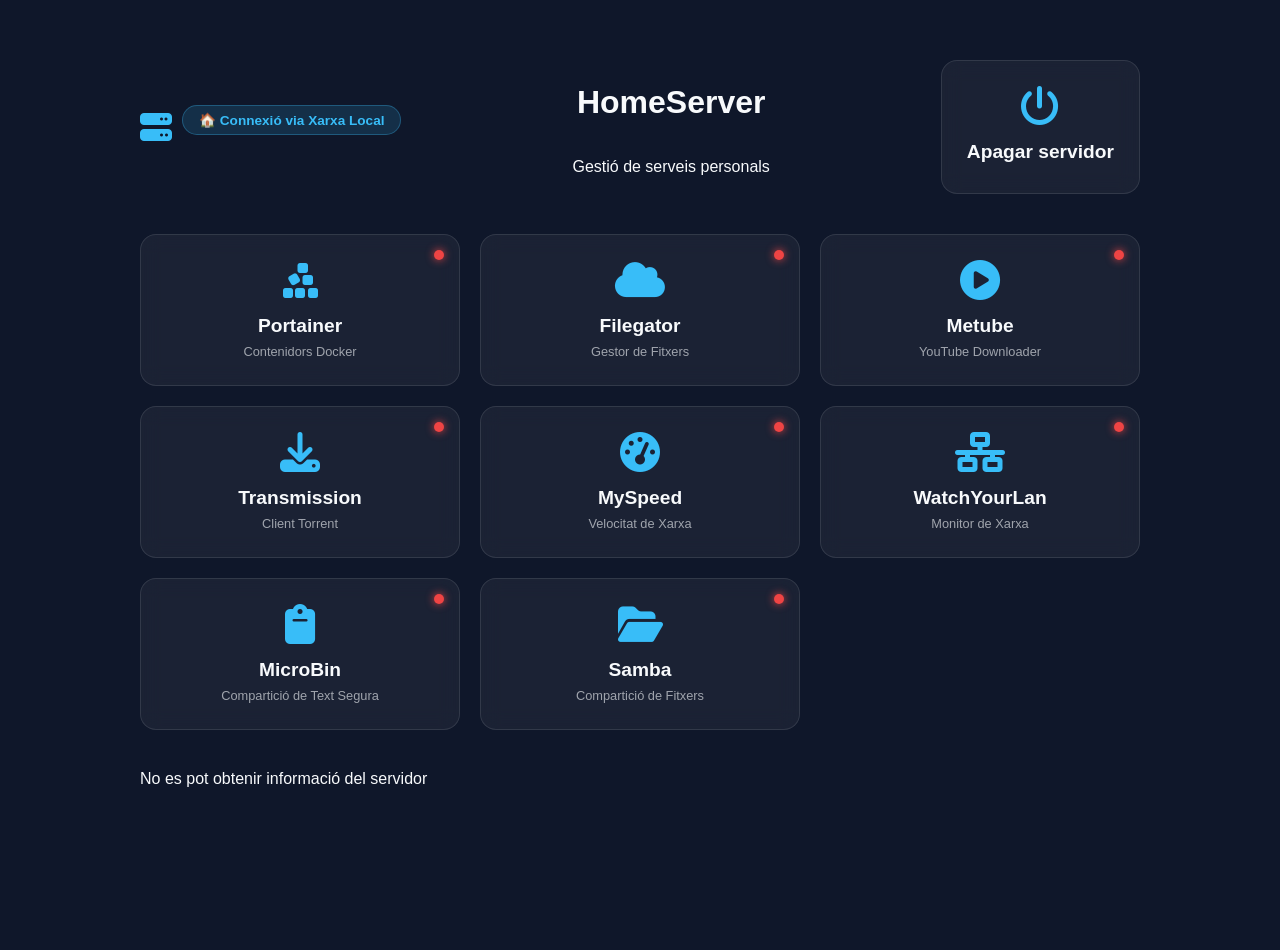
<file: homepage/index.html>
<!DOCTYPE html>
<html lang="ca">
 

<head>
    <meta charset="UTF-8">
    <meta name="viewport" content="width=device-width, initial-scale=1.0">
    <title>HomeServer | Dashboard</title>
    <link rel="icon" type="image/svg+xml" href="icon.svg">
    <link rel="stylesheet" href="https://cdnjs.cloudflare.com/ajax/libs/font-awesome/6.4.0/css/all.min.css">
    <link rel="stylesheet" href="styles.css">
</head>

<body>

    <header>
        <div class="header-left">
            <i class="fas fa-server" id="logo" style="font-size:2rem; color:var(--accent-color);"></i>
            <div id="network-status">Detectant xarxa...</div>
        </div>
        <div class="header-center">
            <h1>HomeServer</h1>
            <p>Gestió de serveis personals</p>
        </div>
        <div class="header-right">
            <a id="shutdown-btn" class="card" href="#" style="display:inline-block; max-width:240px;">
                <i class="fas fa-power-off"></i>
                <h3>Apagar servidor</h3>
            </a>
        </div>
    </header>



    <div class="container"></div>



    <!-- server overview box -->
    <section id="server-overview" class="container" style="margin-bottom:30px;">
        <!-- will be populated by JavaScript -->
    </section>



    <script src="main.js"></script>
</body>

</html>
</file>
<file: homepage/styles.css>
/* Root colors */
:root {
    --bg-color: #0f172a;
    --card-bg: rgba(255, 255, 255, 0.05);
    --text-color: #f8fafc;
    --accent-color: #38bdf8;
    --status-online: #10b981;
    --status-offline: #ef4444;
    --status-checking: #f59e0b;
}

body {
    font-family: 'Inter', 'Segoe UI', sans-serif;
    background: var(--bg-color);
    color: var(--text-color);
    display: flex;
    flex-direction: column;
    align-items: center;
    min-height: 100vh;
    margin: 0;
    padding-bottom: 50px;
}

header {
    margin: 60px 0 40px;
    display: flex;
    align-items: center;
    justify-content: space-between;
    width: 90%;
    max-width: 1000px;
    gap: 20px;
}

/* header subsections */
.header-left,
.header-center,
.header-right {
    display: flex;
    align-items: center;
}

.header-left {
    gap: 10px;
}

.header-center {
    flex-direction: column;
    text-align: center;
    flex: 1;
}

.header-right {
    justify-content: flex-end;
}

#network-status {
    display: inline-block;
    padding: 6px 16px;
    border-radius: 20px;
    font-size: 0.85rem;
    font-weight: 600;
    background: rgba(56, 189, 248, 0.15);
    color: var(--accent-color);
    border: 1px solid rgba(56, 189, 248, 0.3);
    margin-bottom: 15px;
}

.container {
    width: 90%;
    max-width: 1000px;
    display: grid;
    grid-template-columns: repeat(auto-fit, minmax(240px, 1fr));
    gap: 20px;
}

.card {
    background: var(--card-bg);
    border: 1px solid rgba(255, 255, 255, 0.1);
    border-radius: 16px;
    padding: 25px;
    text-align: center;
    text-decoration: none;
    color: inherit;
    transition: all 0.3s cubic-bezier(0.4, 0, 0.2, 1);
    position: relative;
    backdrop-filter: blur(10px);
}

.card:hover {
    border-color: var(--accent-color);
    background: rgba(255, 255, 255, 0.08);
    transform: translateY(-5px);
    box-shadow: 0 10px 20px rgba(0, 0, 0, 0.2);
}

/* Status Dot */
.status-indicator {
    position: absolute;
    top: 15px;
    right: 15px;
    width: 10px;
    height: 10px;
    border-radius: 50%;
    background: var(--status-checking);
    box-shadow: 0 0 8px var(--status-checking);
}

.status-online {
    background: var(--status-online);
    box-shadow: 0 0 8px var(--status-online);
}

.status-offline {
    background: var(--status-offline);
    box-shadow: 0 0 8px var(--status-offline);
}

.card i {
    font-size: 2.5rem;
    color: var(--accent-color);
    margin-bottom: 15px;
    display: block;
}

.card h3 {
    margin: 10px 0 5px;
    font-size: 1.2rem;
}

.card span {
    font-size: 0.8rem;
    opacity: 0.6;
}

/* make card used in footer display inline and centered */
#server-actions .card {
    display: inline-block;
    margin: 0 auto;
    text-align: center;
}

/* status overview cards */
#server-overview {
    display: grid;
    grid-template-columns: repeat(auto-fit, minmax(200px, 1fr));
    gap: 20px;
}

#server-overview .overview-card {
    background: var(--card-bg);
    border: 1px solid rgba(255, 255, 255, 0.1);
    border-radius: 16px;
    padding: 20px;
    text-align: left;
    color: inherit;
    position: relative;
}

#server-overview .overview-card h4 {
    margin: 0 0 10px;
    font-size: 1.1rem;
    color: var(--accent-color);
}

#server-overview .overview-card span {
    display: block;
    font-size: 0.9rem;
    opacity: 0.8;
}

/* table styling for server overview */
#server-overview {
    margin-top: 40px; /* separate from previous section */
}
#server-overview table.overview-table {
    width: 100%;
    border-collapse: collapse;
    color: var(--text-color);
}
#server-overview table.overview-table td {
    border: 1px solid rgba(255,255,255,0.1);
    padding: 8px 12px;
    vertical-align: top;
}
#server-overview table.overview-table td:first-child {
    font-weight: 600;
    width: 30%;
    color: var(--accent-color);
    text-transform: capitalize; /* ensure human keys are capitalized */
}
#server-overview table.overview-table tr:nth-child(even) {
    background: rgba(255,255,255,0.02);
}
</file>
